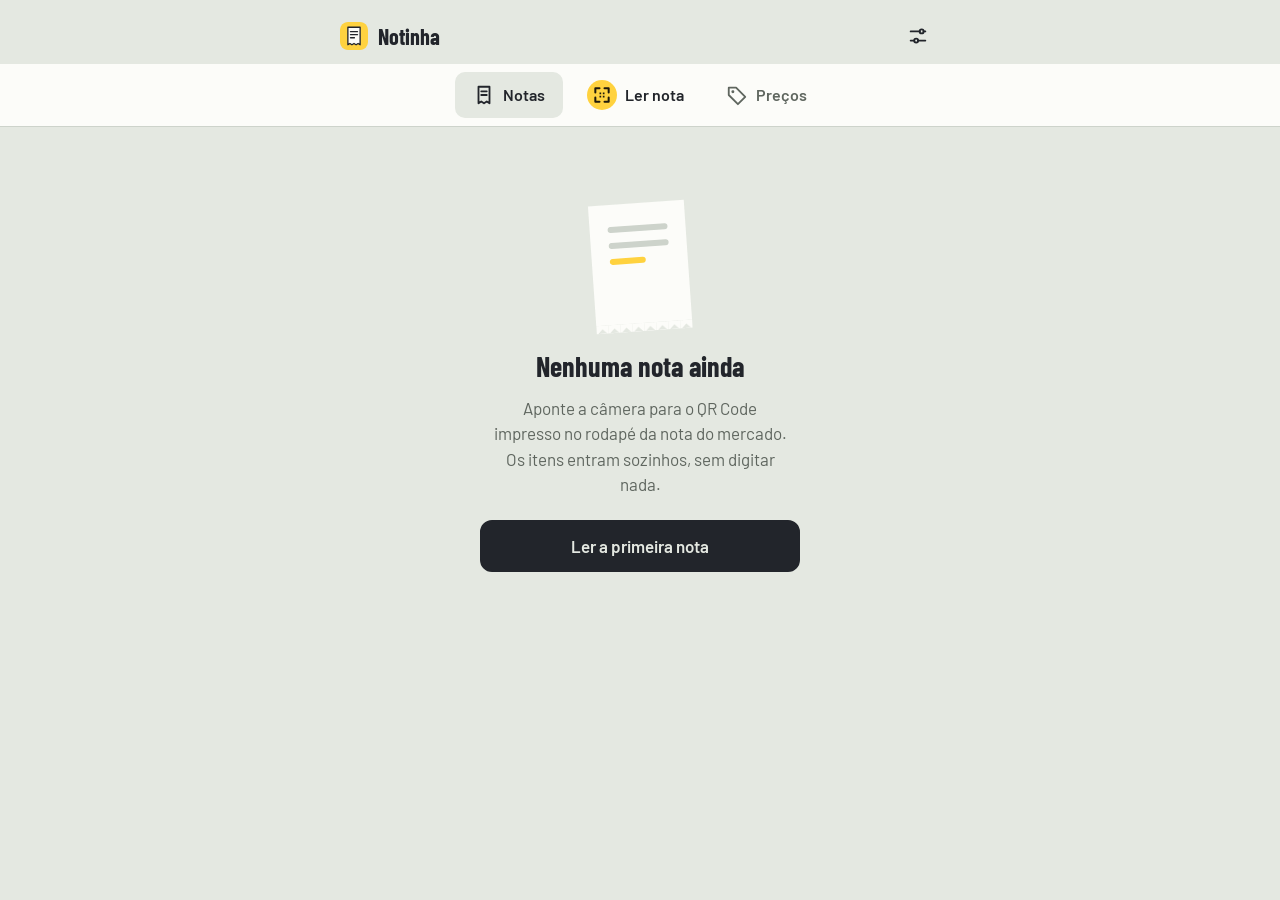
<file: web/index.html>
<!doctype html>
<html lang="pt-BR">
<head>
<meta charset="utf-8">
<meta name="viewport" content="width=device-width, initial-scale=1, viewport-fit=cover">
<title>Notinha</title>
<meta name="description" content="Leia o QR Code da nota do mercado e acompanhe quanto você gasta e quanto cada produto subiu.">
<meta name="theme-color" content="#E4E8E1" media="(prefers-color-scheme: light)">
<meta name="theme-color" content="#1A1D1B" media="(prefers-color-scheme: dark)">
<link rel="manifest" href="manifest.webmanifest">
<link rel="icon" href="icon.svg" type="image/svg+xml">
<link rel="preload" href="fonts/barlow-condensed-latin-700-normal.woff2" as="font" type="font/woff2" crossorigin>
<link rel="stylesheet" href="css/app.css">
<script src="vendor/jsQR.js" defer></script>
<script src="js/app.js" type="module"></script>
</head>
<body>
<header class="top">
  <a class="brand" href="#notas"><img src="icon.svg" alt="" width="28" height="28"> Notinha</a>
  <button class="icon-btn" id="abrir-ajustes" type="button" aria-label="Backup das notas">
    <svg viewBox="0 0 24 24" width="22" height="22" aria-hidden="true"><path d="M4 7h10M18 7h2M4 17h4M12 17h8" stroke="currentColor" stroke-width="2" stroke-linecap="round"/><circle cx="16" cy="7" r="2.2" fill="none" stroke="currentColor" stroke-width="2"/><circle cx="10" cy="17" r="2.2" fill="none" stroke="currentColor" stroke-width="2"/></svg>
  </button>
</header>

<main id="view" tabindex="-1"></main>

<nav class="tabs" aria-label="Seções">
  <a href="#notas" data-tab="notas">
    <svg viewBox="0 0 24 24" aria-hidden="true"><path d="M6 3h12v18l-3-2-3 2-3-2-3 2z M9 8h6M9 12h6" fill="none" stroke="currentColor" stroke-width="2" stroke-linejoin="round" stroke-linecap="round"/></svg>
    Notas</a>
  <a href="#ler" data-tab="ler" class="tab-ler">
    <span class="ler-disc"><svg viewBox="0 0 24 24" aria-hidden="true"><path d="M4 9V4h5M15 4h5v5M20 15v5h-5M9 20H4v-5" fill="none" stroke="currentColor" stroke-width="2.4" stroke-linecap="round" stroke-linejoin="round"/><path d="M9 9h2v2H9zM13 13h2v2h-2zM13 9h2v2h-2zM9 13h2v2H9z" fill="currentColor"/></svg></span>
    Ler nota</a>
  <a href="#precos" data-tab="precos">
    <svg viewBox="0 0 24 24" aria-hidden="true"><path d="M3 12V4h8l10 10-8 8z" fill="none" stroke="currentColor" stroke-width="2" stroke-linejoin="round"/><circle cx="7.5" cy="8.5" r="1.6" fill="currentColor"/></svg>
    Preços</a>
</nav>

<dialog id="ajustes" aria-labelledby="ajustes-titulo">
  <form method="dialog" class="sheet">
    <h2 id="ajustes-titulo">Backup</h2>
    <p>Suas notas ficam só neste aparelho. Se você limpar os dados do navegador, elas somem. Guarde um backup de vez em quando.</p>
    <button type="button" class="btn" id="exportar">Baixar backup</button>
    <button type="button" class="btn btn-ghost" id="importar">Restaurar backup</button>
    <input type="file" id="importar-arquivo" accept="application/json,.json" hidden>
    <p class="status" id="ajustes-status" role="status"></p>
    <button class="btn btn-ghost" value="fechar">Fechar</button>
  </form>
</dialog>
</body>
</html>
</file>
<file: web/css/app.css>
@font-face { font-family: 'Barlow'; font-weight: 400; font-display: swap; src: url(../fonts/barlow-latin-400-normal.woff2) format('woff2'); }
@font-face { font-family: 'Barlow'; font-weight: 600; font-display: swap; src: url(../fonts/barlow-latin-600-normal.woff2) format('woff2'); }
@font-face { font-family: 'Barlow Condensed'; font-weight: 600; font-display: swap; src: url(../fonts/barlow-condensed-latin-600-normal.woff2) format('woff2'); }
@font-face { font-family: 'Barlow Condensed'; font-weight: 700; font-display: swap; src: url(../fonts/barlow-condensed-latin-700-normal.woff2) format('woff2'); }

:root {
  color-scheme: light dark;
  --shelf: #E4E8E1;      /* gôndola */
  --paper: #FCFCF9;      /* papel térmico */
  --ink: #22252B;
  --muted: #5F665F;
  --line: #CDD3CB;
  --tag: #FFD23F;        /* etiqueta de preço */
  --tag-ink: #1F1A0C;
  --up: #B8213A;
  --down: #22714A;
  --cond: 'Barlow Condensed', 'Arial Narrow', sans-serif;
  --body: 'Barlow', system-ui, sans-serif;
  --tabs-h: 76px;
}
@media (prefers-color-scheme: dark) {
  :root {
    --shelf: #1A1D1B;
    --paper: #262A28;
    --ink: #ECEDE8;
    --muted: #A3AAA4;
    --line: #3A403C;
    --up: #FF7A88;
    --down: #63D293;
  }
}

* { box-sizing: border-box; }
html { -webkit-text-size-adjust: 100%; }
body {
  margin: 0;
  min-height: 100dvh;
  background: var(--shelf);
  color: var(--ink);
  font: 400 1.0625rem/1.5 var(--body);
  padding-bottom: calc(var(--tabs-h) + env(safe-area-inset-bottom));
}
a { color: inherit; }
h1, h2 { font-family: var(--cond); font-weight: 700; line-height: 1.1; margin: 0; }
h1 { font-size: 1.75rem; }
h2 { font-size: 1.25rem; }
p { margin: 0; }
:focus-visible { outline: 3px solid var(--ink); outline-offset: 3px; border-radius: 4px; }
.visually-hidden { position: absolute; width: 1px; height: 1px; overflow: hidden; clip-path: inset(50%); white-space: nowrap; }
[hidden] { display: none !important; }

/* ---------- Frame ---------- */
.top {
  display: flex; align-items: center; justify-content: space-between;
  max-width: 40rem; margin: 0 auto;
  padding: calc(14px + env(safe-area-inset-top)) 20px 6px;
}
.brand { display: flex; align-items: center; gap: 10px; font: 700 1.375rem var(--cond); text-decoration: none; }
.brand img { border-radius: 8px; }
.icon-btn {
  display: grid; place-items: center; width: 44px; height: 44px;
  border: 0; border-radius: 50%; background: transparent; color: var(--ink); cursor: pointer;
}
.icon-btn:hover { background: color-mix(in srgb, var(--ink) 8%, transparent); }

main { max-width: 40rem; margin: 0 auto; padding: 8px 20px 32px; }
main:focus, main:focus-visible { outline: none; } /* focused only to move screen readers to the new screen */

.tabs {
  position: fixed; inset: auto 0 0 0; z-index: 5;
  display: grid; grid-template-columns: 1fr auto 1fr; align-items: end;
  height: calc(var(--tabs-h) + env(safe-area-inset-bottom));
  padding: 0 12px env(safe-area-inset-bottom);
  background: var(--paper);
  border-top: 1px solid var(--line);
}
.tabs a {
  display: flex; flex-direction: column; align-items: center; gap: 2px;
  padding: 10px 8px 12px; font-size: .8125rem; font-weight: 600; text-decoration: none; color: var(--muted);
}
.tabs a svg { width: 26px; height: 26px; }
.tabs a[aria-current="page"] { color: var(--ink); }
.tab-ler { padding-top: 0 !important; color: var(--ink) !important; }
.ler-disc {
  display: grid; place-items: center; width: 68px; height: 68px; margin-top: -26px; margin-bottom: 2px;
  border-radius: 50%; background: var(--tag); color: var(--tag-ink);
  box-shadow: 0 0 0 6px var(--shelf); /* taste-skill-ignore: a knockout ring in the ground colour, not a shadow */
  transition: transform .15s;
}
.ler-disc svg { width: 34px !important; height: 34px !important; }
.tab-ler:active .ler-disc { transform: scale(.94); }

/* ---------- Price tag (the signature) ---------- */
.tag {
  display: inline-flex; align-items: flex-start;
  background: var(--tag); color: var(--tag-ink);
  font-family: var(--cond); font-weight: 700; line-height: 1;
  padding: .12em .32em .1em .26em;
  border-radius: .14em;
  clip-path: polygon(.35em 0, 100% 0, 100% 100%, .35em 100%, 0 50%);
  padding-left: .55em;
  font-variant-numeric: tabular-nums;
  white-space: nowrap;
}
.tag-cur { font-size: .36em; font-weight: 600; margin: .3em .25em 0 0; }
.tag-int { font-size: 1em; letter-spacing: -.01em; }
.tag-dec { font-size: .48em; margin-top: .1em; }
.tag-xl { font-size: clamp(4rem, 22vw, 6.5rem); }
.tag-lg { font-size: 2.75rem; }
.tag-sm { font-size: 1.5rem; }

.chip { font-size: .875rem; font-weight: 600; color: var(--muted); white-space: nowrap; }
.chip.up, .up { color: var(--up); }
.chip.down, .down { color: var(--down); }

/* ---------- Buttons ---------- */
.btn {
  display: flex; align-items: center; justify-content: center;
  min-height: 52px; padding: 0 22px; width: 100%;
  border: 2px solid var(--ink); border-radius: 12px;
  background: var(--ink); color: var(--shelf);
  font: 600 1.0625rem var(--body); text-decoration: none; cursor: pointer;
}
.btn-ghost { background: transparent; color: var(--ink); }
.btn:active { transform: translateY(1px); }

.status { color: var(--muted); }

/* ---------- Receipt paper ---------- */
.nota {
  --card: var(--paper);
  position: relative;
  background: var(--card);
  margin-bottom: 18px;
}
.nota::after { /* serrilhado da bobina */
  content: ''; position: absolute; left: 0; right: 0; bottom: -8px; height: 8px;
  background:
    linear-gradient(135deg, var(--card) 50%, transparent 50%) 0 0 / 12px 8px repeat-x, /* taste-skill-ignore: shape (torn edge / scan corners), not a colour fade */
    linear-gradient(-135deg, var(--card) 50%, transparent 50%) 0 0 / 12px 8px repeat-x; /* taste-skill-ignore: shape (torn edge / scan corners), not a colour fade */
}

/* ---------- Notas ---------- */
.resumo { padding: 18px 0 30px; }
.resumo h1 { font-size: 1.125rem; font-family: var(--body); font-weight: 600; color: var(--muted); margin-bottom: 10px; }
.resumo-compara { margin-top: 14px; font-weight: 600; }
.meses { margin: 22px 0 0; }
.bar { fill: var(--line); }
.bar.is-cur { fill: var(--tag); }
.chart-date.is-cur { fill: var(--ink); font-weight: 600; }

.apagar {
  display: block; margin: 0 16px 14px auto; min-height: 44px; padding: 0 4px;
  border: 0; background: none; color: var(--up); font: 600 .9375rem var(--body); cursor: pointer;
}
.apagar:hover { text-decoration: underline; }

.preco { display: inline-flex; align-items: baseline; gap: 6px; }
.por { font-size: .875rem; font-weight: 600; color: var(--muted); }

.mes { margin-top: 8px; }
.mes h2 { display: flex; justify-content: space-between; align-items: baseline; padding: 14px 2px 12px; }
.mes-total { font-size: 1.125rem; font-variant-numeric: tabular-nums; }

.nota summary {
  display: grid; grid-template-columns: 1fr auto; gap: 2px 14px;
  padding: 14px 16px; cursor: pointer; list-style: none;
}
.nota summary::-webkit-details-marker { display: none; }
.nota-loja { font-weight: 600; }
.nota-meta { grid-row: 2; font-size: .9375rem; color: var(--muted); }
.nota-total { grid-row: 1 / 3; grid-column: 2; align-self: center; font: 700 1.375rem var(--cond); font-variant-numeric: tabular-nums; }
.nota[open] summary { border-bottom: 1px dashed var(--line); }


/* ---------- Empty ---------- */
.vazio { display: grid; justify-items: center; text-align: center; gap: 14px; padding: 48px 8px; }
.vazio p { color: var(--muted); max-width: 30ch; }
.vazio .btn { max-width: 20rem; margin-top: 8px; }
.vazio-nota {
  position: relative; width: 96px; height: 120px; margin-bottom: 14px;
  background: var(--paper); padding: 22px 18px; display: grid; gap: 10px; align-content: start;
  transform: rotate(-4deg);
}
.vazio-nota::after {
  content: ''; position: absolute; left: 0; right: 0; bottom: -8px; height: 8px;
  background:
    linear-gradient(135deg, var(--paper) 50%, transparent 50%) 0 0 / 12px 8px repeat-x, /* taste-skill-ignore: shape (torn edge / scan corners), not a colour fade */
    linear-gradient(-135deg, var(--paper) 50%, transparent 50%) 0 0 / 12px 8px repeat-x; /* taste-skill-ignore: shape (torn edge / scan corners), not a colour fade */
}
.vazio-nota span { height: 6px; border-radius: 3px; background: var(--line); }
.vazio-nota span:last-child { width: 60%; background: var(--tag); }

/* ---------- Ler ---------- */
.ler { display: grid; gap: 18px; padding-top: 8px; }
.visor { position: relative; aspect-ratio: 1; border-radius: 20px; overflow: hidden; background: #000; }
.visor video { width: 100%; height: 100%; object-fit: cover; display: block; }
.mira {
  position: absolute; inset: 18%;
  border-radius: 14px;
  box-shadow: 0 0 0 100vmax rgb(0 0 0 / .42); /* taste-skill-ignore: scrim around the scan window */
  background:
    linear-gradient(var(--tag), var(--tag)) 0 0 / 34px 5px, linear-gradient(var(--tag), var(--tag)) 0 0 / 5px 34px, /* taste-skill-ignore: shape (torn edge / scan corners), not a colour fade */
    linear-gradient(var(--tag), var(--tag)) 100% 0 / 34px 5px, linear-gradient(var(--tag), var(--tag)) 100% 0 / 5px 34px, /* taste-skill-ignore: shape (torn edge / scan corners), not a colour fade */
    linear-gradient(var(--tag), var(--tag)) 0 100% / 34px 5px, linear-gradient(var(--tag), var(--tag)) 0 100% / 5px 34px, /* taste-skill-ignore: shape (torn edge / scan corners), not a colour fade */
    linear-gradient(var(--tag), var(--tag)) 100% 100% / 34px 5px, linear-gradient(var(--tag), var(--tag)) 100% 100% / 5px 34px; /* taste-skill-ignore: shape (torn edge / scan corners), not a colour fade */
  background-repeat: no-repeat;
}
.ler .status { text-align: center; }
.link { justify-self: center; min-height: 44px; display: inline-flex; align-items: center; font-weight: 600; color: var(--muted); }
.erro { text-align: center; padding-top: 48px; }

/* ---------- Colar ---------- */
.colar { display: grid; gap: 16px; padding-top: 14px; }
.passos { list-style: none; counter-reset: passo; margin: 4px 0 6px; padding: 0; display: grid; gap: 14px; }
.passos li { counter-increment: passo; display: grid; grid-template-columns: 34px 1fr; gap: 12px; align-items: center; }
.passos li::before {
  content: counter(passo);
  display: grid; place-items: center; width: 34px; height: 34px; border-radius: 50%;
  background: var(--tag); color: var(--tag-ink); font: 700 1.125rem var(--cond);
}
.caixa { display: grid; gap: 6px; font-weight: 600; color: var(--muted); }
.caixa textarea {
  width: 100%; padding: 12px 14px; resize: vertical;
  border: 2px dashed var(--line); border-radius: 12px; background: var(--paper); color: var(--ink);
  font: 400 1rem var(--body);
}
.caixa textarea:focus { border-color: var(--ink); border-style: solid; outline: none; }
.colar .status { color: var(--up); font-weight: 600; }
.erro p { color: var(--muted); }

.lida { display: grid; gap: 18px; }
.lida-aviso { font-weight: 600; text-align: center; padding-top: 6px; }
.cupom { animation: imprime .5s cubic-bezier(.2, .7, .2, 1); }
@keyframes imprime { from { clip-path: inset(0 0 100% 0); } to { clip-path: inset(0 0 -20px 0); } }
.acoes { display: grid; gap: 10px; }

/* ---------- Recibo: the printed NFC-e. Paper is white in both themes, like the real slip. ---------- */
.slip {
  --papel: #fff; --tinta: #1b1c1f; --apagado: #6a6d74; --sep: #b4b7bd;
  --mono: ui-monospace, 'Cascadia Mono', Consolas, 'Courier New', monospace; /* the receipt's own face */
  position: relative; max-width: 30rem; margin: 14px auto 26px; background: var(--papel); color: var(--tinta);
}
.nota[open] { --card: color-mix(in srgb, var(--ink) 8%, var(--paper)); } /* white slip needs a ground to sit on */
.nota[open] .slip { margin: 14px 12px 26px; animation: imprime .45s cubic-bezier(.2, .7, .2, 1); }
.slip::after { content: ''; position: absolute; left: 0; right: 0; top: 100%; height: 9px; } /* the cut, per template */

.recibo {
  padding: 20px 16px 18px;
  font: 400 .8125rem/1.5 var(--mono); text-transform: uppercase; font-variant-numeric: tabular-nums;
}
.recibo p { margin: 0; }
.r-cab { text-align: center; padding-bottom: 12px; }
.r-logo, .r-secao, .r-pago { display: none; }
.r-loja { font-weight: 700; font-size: .9375rem; }
.r-doc { margin-top: 6px !important; font-size: .75rem; color: var(--apagado); text-transform: none; }
.r-colunas, .r-tot, .r-info { border-top: 1px dashed var(--sep); }
.r-colunas { padding: 8px 0 4px; font-size: .75rem; color: var(--apagado); }
.r-colunas, .r-itens a {
  display: grid; gap: 0 8px;
  grid-template-columns: 4ch 1fr auto; grid-template-areas: "n desc vl" ". det .";
}
.r-colunas .r-cod, .r-colunas .r-qu, .r-colunas .r-unit { display: none; }
.r-n { grid-area: n; color: var(--apagado); }
.r-desc { grid-area: desc; }
.r-vl { grid-area: vl; text-align: right; }
.r-det { grid-area: det; color: var(--apagado); font-size: .75rem; }
.r-det .r-cod { display: block; }
.r-det .r-cod::before { content: 'Cód. '; }
.r-det .r-cod:empty { display: none; }
.r-itens { list-style: none; margin: 0; padding: 0 0 8px; }
.r-itens a { padding: 5px 4px; margin: 0 -4px; color: inherit; text-decoration: none; border-radius: 4px; }
.r-itens a:hover { background: #fff2b8; }
.r-tot { margin: 0; padding: 8px 0; }
.r-tot div { display: flex; justify-content: space-between; gap: 12px; }
.r-tot dd { margin: 0; }
.r-pagar { font-weight: 700; font-size: .9375rem; margin-top: 2px; }
.r-info { padding-top: 8px; text-align: center; }
.r-consulte { font-size: .6875rem; color: var(--apagado); text-transform: none; }
.r-chave { font-size: .75rem; word-spacing: .2em; }
.r-qr { display: flex; justify-content: center; padding: 10px 0 2px; }
.r-qrcode { width: 112px; height: 112px; fill: var(--tinta); }
.r-aviso { margin-top: 10px !important; text-align: center; font-size: .6875rem; color: var(--apagado); text-transform: none; }

/* 1. Supermercado: round seal with the store's initials, DANFE columns, saw-tooth cut. */
.m-super .r-logo {
  display: grid; place-items: center; width: 50px; height: 50px; margin: 0 auto 8px;
  border: 2.5px solid var(--tinta); border-radius: 50%; font: 700 1.125rem/1 var(--mono); letter-spacing: .04em;
}
.m-super .r-colunas, .m-super .r-itens a {
  gap: 0 6px; grid-template-columns: 4ch 1fr 7ch 5.5ch 6.5ch; /* fixed so every row lines up */
  grid-template-areas: "n desc desc desc desc" ". cod qu unit vl";
}
.m-super .r-colunas .r-cod, .m-super .r-colunas .r-qu, .m-super .r-colunas .r-unit { display: block; }
.m-super .r-det { display: contents; }
.m-super .r-cod { grid-area: cod; font-size: .6875rem; color: var(--apagado); }
.m-super .r-det .r-cod::before { content: none; }
.m-super .r-qu { grid-area: qu; text-align: right; font-size: .75rem; color: var(--apagado); }
.m-super .r-unit { grid-area: unit; text-align: right; font-size: .75rem; color: var(--apagado); }
.m-super .r-x { display: none; }
.m-super .r-qu, .m-super .r-unit, .m-super .r-vl { white-space: nowrap; }
.m-super::after {
  background:
    linear-gradient(135deg, var(--papel) 50%, transparent 50%) 0 0 / 12px 9px repeat-x, /* taste-skill-ignore: torn-edge shape */
    linear-gradient(-135deg, var(--papel) 50%, transparent 50%) 0 0 / 12px 9px repeat-x; /* taste-skill-ignore: torn-edge shape */
}

/* 2. Atacado: left-set heading, black section bars, the total in a heavy box, guillotine cut. */
.m-atacado .recibo { font-weight: 500; }
.m-atacado .r-cab { text-align: left; }
.m-atacado .r-loja { font-size: 1.125rem; letter-spacing: .02em; }
.m-atacado .r-secao {
  display: block; margin: 10px -16px 6px; padding: 4px 16px;
  background: var(--tinta); color: var(--papel); font-weight: 700; letter-spacing: .25em;
}
.m-atacado .r-colunas, .m-atacado .r-pagar { display: none; }
.m-atacado .r-tot { border-top: 0; }
.m-atacado .r-info { border-top: 2px solid var(--tinta); margin-top: 10px; }
.m-atacado .r-pago {
  display: flex; justify-content: space-between; align-items: baseline; gap: 12px;
  margin: 6px 0 0; padding: 10px 12px; border: 3px solid var(--tinta); font-weight: 700;
}
.m-atacado .r-pago strong { font-size: 1.5rem; }

/* 3. Bobina antiga: faded blue-grey ink with print-head streaks, a slight skew, a ragged tear. */
.m-antiga { --tinta: #3b4258; --apagado: #80869b; --sep: #c5c8d2; transform: rotate(-.5deg); }
.m-antiga .recibo { font-family: 'Courier New', Courier, monospace; letter-spacing: .03em; }
.m-antiga .r-loja { font-size: 1rem; }
.m-antiga .r-colunas, .m-antiga .r-tot, .m-antiga .r-info { border-top: 2px dotted var(--sep); }
.m-antiga::before { /* worn print head: thin pale streaks across the text */
  content: ''; position: absolute; inset: 0; pointer-events: none;
  background: repeating-linear-gradient(transparent 0 41px, rgb(255 255 255 / .55) 41px 44px); /* taste-skill-ignore: print-head streak texture */
}
.m-antiga .r-qrcode { opacity: .82; }
.m-antiga::after {
  background: var(--papel);
  clip-path: polygon(0 0, 100% 0, 100% 40%, 96% 90%, 91% 35%, 86% 75%, 80% 20%, 74% 100%, 69% 45%, 62% 80%, 57% 25%,
    50% 70%, 44% 30%, 39% 95%, 33% 40%, 27% 70%, 21% 15%, 15% 85%, 10% 35%, 5% 75%, 0 30%);
}

/* 4. Moderno: a newer till with a proper typeface, a dark total pill and a large QR. */
.m-moderno { border-radius: 14px 14px 0 0; }
.m-moderno .recibo { font: 400 .875rem/1.5 var(--body); text-transform: none; padding: 22px 18px 20px; }
.m-moderno .r-logo {
  display: grid; place-items: center; width: 46px; height: 46px; margin: 0 auto 10px;
  border-radius: 12px; background: var(--tinta); color: var(--papel); font: 700 1.25rem var(--cond);
}
.m-moderno .r-loja { font: 700 1.25rem/1.2 var(--cond); text-transform: uppercase; }
.m-moderno .r-colunas, .m-moderno .r-pagar { display: none; }
.m-moderno .r-itens a { padding: 8px 4px; }
.m-moderno .r-itens li + li a { border-top: 1px solid #eceef1; border-radius: 0; }
.m-moderno .r-desc { font-weight: 600; }
.m-moderno .r-n { font-size: .75rem; padding-top: 2px; }
.m-moderno .r-tot, .m-moderno .r-info { border-top: 1px solid #e4e6ea; }
.m-moderno .r-pago {
  display: flex; justify-content: space-between; align-items: center; gap: 12px;
  margin: 8px 0 6px; padding: 12px 14px; border-radius: 10px; background: var(--tinta); color: var(--papel); font-weight: 600;
}
.m-moderno .r-pago strong { font: 700 1.625rem var(--cond); }
.m-moderno .r-chave { font-family: var(--mono); }
.m-moderno .r-qrcode { width: 148px; height: 148px; }
.m-moderno::after {
  height: 7px;
  background:
    linear-gradient(135deg, var(--papel) 50%, transparent 50%) 0 0 / 8px 7px repeat-x, /* taste-skill-ignore: torn-edge shape */
    linear-gradient(-135deg, var(--papel) 50%, transparent 50%) 0 0 / 8px 7px repeat-x; /* taste-skill-ignore: torn-edge shape */
}

/* 5. Farmácia: a narrow roll in condensed type, no product codes, perforated cut. */
.m-farmacia { max-width: 20rem; }
.nota[open] .m-farmacia { margin-left: auto; margin-right: auto; width: calc(100% - 24px); }
.m-farmacia .recibo { font: 500 .875rem/1.45 var(--cond); letter-spacing: .03em; padding: 16px 12px 14px; }
.m-farmacia .r-cab { border-bottom: 2px solid var(--tinta); margin-bottom: 6px; }
.m-farmacia .r-loja { font-size: 1.0625rem; letter-spacing: .12em; }
.m-farmacia .r-cod { display: none !important; }
.m-farmacia .r-colunas, .m-farmacia .r-tot, .m-farmacia .r-info { border-top: 2px dotted var(--tinta); }
.m-farmacia .r-qrcode { width: 96px; height: 96px; }
.m-farmacia::after {
  height: 8px;
  background: radial-gradient(circle at 6px 0, var(--papel) 4px, transparent 4.5px) 0 0 / 12px 8px repeat-x; /* taste-skill-ignore: perforation shape */
}

/* ---------- Preços ---------- */
.precos { display: grid; gap: 16px; padding-top: 14px; }
.busca input {
  width: 100%; min-height: 50px; padding: 0 16px;
  border: 2px solid var(--line); border-radius: 12px; background: var(--paper); color: var(--ink);
  font: inherit;
}
.busca input:focus { border-color: var(--ink); outline: none; }
.produtos { list-style: none; margin: 0; padding: 0; display: grid; gap: 2px; }
.produtos a {
  display: grid; grid-template-columns: 1fr auto; gap: 2px 14px; align-items: center;
  padding: 14px 16px; background: var(--paper); text-decoration: none;
}
.produtos li:first-child a { border-radius: 12px 12px 0 0; }
.produtos li:last-child a { border-radius: 0 0 12px 12px; }
.produtos li:only-child a { border-radius: 12px; }
.prod-nome { font-weight: 600; }
.prod-loja { grid-row: 2; font-size: .875rem; color: var(--muted); }
.produtos .preco { grid-row: 1; grid-column: 2; justify-self: end; align-items: center; }
.produtos .chip { grid-row: 2; grid-column: 2; justify-self: end; }

/* ---------- Produto ---------- */
.produto { display: grid; gap: 6px; padding-top: 6px; }
.voltar { justify-self: start; display: inline-flex; align-items: center; gap: 6px; min-height: 44px; font-weight: 600; text-decoration: none; color: var(--muted); }
.voltar::before { content: ''; width: 9px; height: 9px; border-left: 2px solid; border-bottom: 2px solid; transform: rotate(45deg); }
.produto h1 { font-size: 2rem; }
.produto-preco { display: flex; flex-wrap: wrap; align-items: center; gap: 12px 18px; margin: 18px 0 8px; }
.produto-resumo { font-weight: 600; max-width: 18ch; }
.grafico { margin: 8px 0 18px; padding: 14px 10px 8px; background: var(--paper); border-radius: 14px; }
.chart { width: 100%; height: auto; display: block; overflow: visible; }
.chart-base { stroke: var(--line); stroke-width: 1; }
.chart-line { fill: none; stroke: var(--ink); stroke-width: 2.5; stroke-linejoin: round; stroke-linecap: round; }
.chart-area { fill: color-mix(in srgb, var(--tag) 38%, transparent); }
@media (prefers-color-scheme: dark) { .chart-area { fill: color-mix(in srgb, var(--tag) 16%, transparent); } }
.chart-dot { fill: var(--paper); stroke: var(--ink); stroke-width: 2; }
.chart-dot.is-last { fill: var(--tag); }
.chart-val { font: 700 15px var(--cond); fill: var(--ink); }
.chart-date { font: 400 12px var(--body); fill: var(--muted); }
.produto h2 { margin-top: 6px; }
.compras { list-style: none; margin: 8px 0 0; padding: 0; }
.compras li { display: flex; justify-content: space-between; padding: 11px 2px; border-bottom: 1px dashed var(--line); font-variant-numeric: tabular-nums; }

/* ---------- Backup sheet ---------- */
dialog {
  width: min(100% - 24px, 26rem); padding: 0; border: 0; border-radius: 18px;
  background: var(--paper); color: var(--ink);
}
dialog::backdrop { background: rgb(0 0 0 / .45); }
.sheet { display: grid; gap: 12px; padding: 22px; }
.sheet p { color: var(--muted); }
.sheet .status { color: var(--ink); font-weight: 600; min-height: 1.5em; }

/* ---------- Ordem (Preços) ---------- */
.ordem { display: flex; gap: 8px; overflow-x: auto; scrollbar-width: none; margin: 0 -20px; padding: 0 20px; }
.ordem button {
  flex: none; min-height: 40px; padding: 0 16px; border-radius: 999px;
  border: 2px solid var(--line); background: transparent; color: var(--ink);
  font: 600 .9375rem var(--body); cursor: pointer;
}
.ordem button[aria-pressed="true"] { background: var(--ink); border-color: var(--ink); color: var(--shelf); }

/* ---------- Produto: menor, média, maior ---------- */
.stats { display: grid; grid-template-columns: repeat(3, 1fr); margin: 0 0 22px; background: var(--paper); border-radius: 14px; }
.stats div { padding: 14px 14px 12px; }
.stats div + div { border-left: 1px dashed var(--line); }
.stats dt { font-size: .875rem; color: var(--muted); font-weight: 600; }
.stats dd { margin: 2px 0 0; font: 700 1.375rem var(--cond); font-variant-numeric: tabular-nums; }
.stats dd.stats-data { font: 400 .8125rem var(--body); color: var(--muted); }

/* ---------- Toast ---------- */
#toast {
  position: fixed; z-index: 20; left: 50%; bottom: calc(var(--tabs-h) + env(safe-area-inset-bottom) + 14px);
  display: flex; align-items: center; gap: 16px; width: min(100% - 32px, 26rem); padding: 6px 6px 6px 18px;
  background: var(--ink); color: var(--shelf); border-radius: 12px;
  box-shadow: 0 6px 18px rgb(0 0 0 / .22); /* floats over the content */
  transform: translate(-50%, 140%); opacity: 0; pointer-events: none;
  transition: transform .25s cubic-bezier(.2, .7, .2, 1), opacity .2s;
}
#toast.is-on { transform: translate(-50%, 0); opacity: 1; pointer-events: auto; }
#toast span { flex: 1; font-weight: 600; }
#toast button {
  min-height: 44px; padding: 0 14px; border: 0; border-radius: 8px;
  background: var(--tag); color: var(--tag-ink); font: 700 1rem var(--body); cursor: pointer;
}

/* ---------- Feedback ---------- */
.nota summary:hover, .produtos a:hover { background: color-mix(in srgb, var(--tag) 14%, var(--paper)); }
.btn:hover { filter: brightness(1.08); }
.btn-ghost:hover { background: color-mix(in srgb, var(--ink) 6%, transparent); filter: none; }

/* ---------- Wide screens: tabs move to the top ---------- */
@media (min-width: 900px) {
  body { display: flex; flex-direction: column; padding-bottom: 0; }
  .top { order: 0; width: 100%; }
  .tabs {
    order: 1; position: sticky; top: 0; inset: auto; height: auto;
    display: flex; justify-content: center; gap: 6px; padding: 8px 12px;
    border-top: 0; border-bottom: 1px solid var(--line);
  }
  .tabs a { flex-direction: row; align-items: center; gap: 8px; height: 46px; padding: 0 18px; border-radius: 10px; font-size: 1rem; }
  .tabs a svg { width: 22px; height: 22px; }
  .tabs a[aria-current="page"] { background: var(--shelf); }
  .tab-ler { padding: 0 18px !important; }
  .meses .chart { max-height: 180px; }
  .ler-disc { width: 30px; height: 30px; margin: 0; box-shadow: none; }
  .ler-disc svg { width: 20px !important; height: 20px !important; }
  main { order: 2; width: 100%; padding-top: 28px; }
  #toast { bottom: 24px; }
}

@media (prefers-reduced-motion: reduce) {
  *, *::before, *::after { animation: none !important; transition: none !important; }
}
</file>
